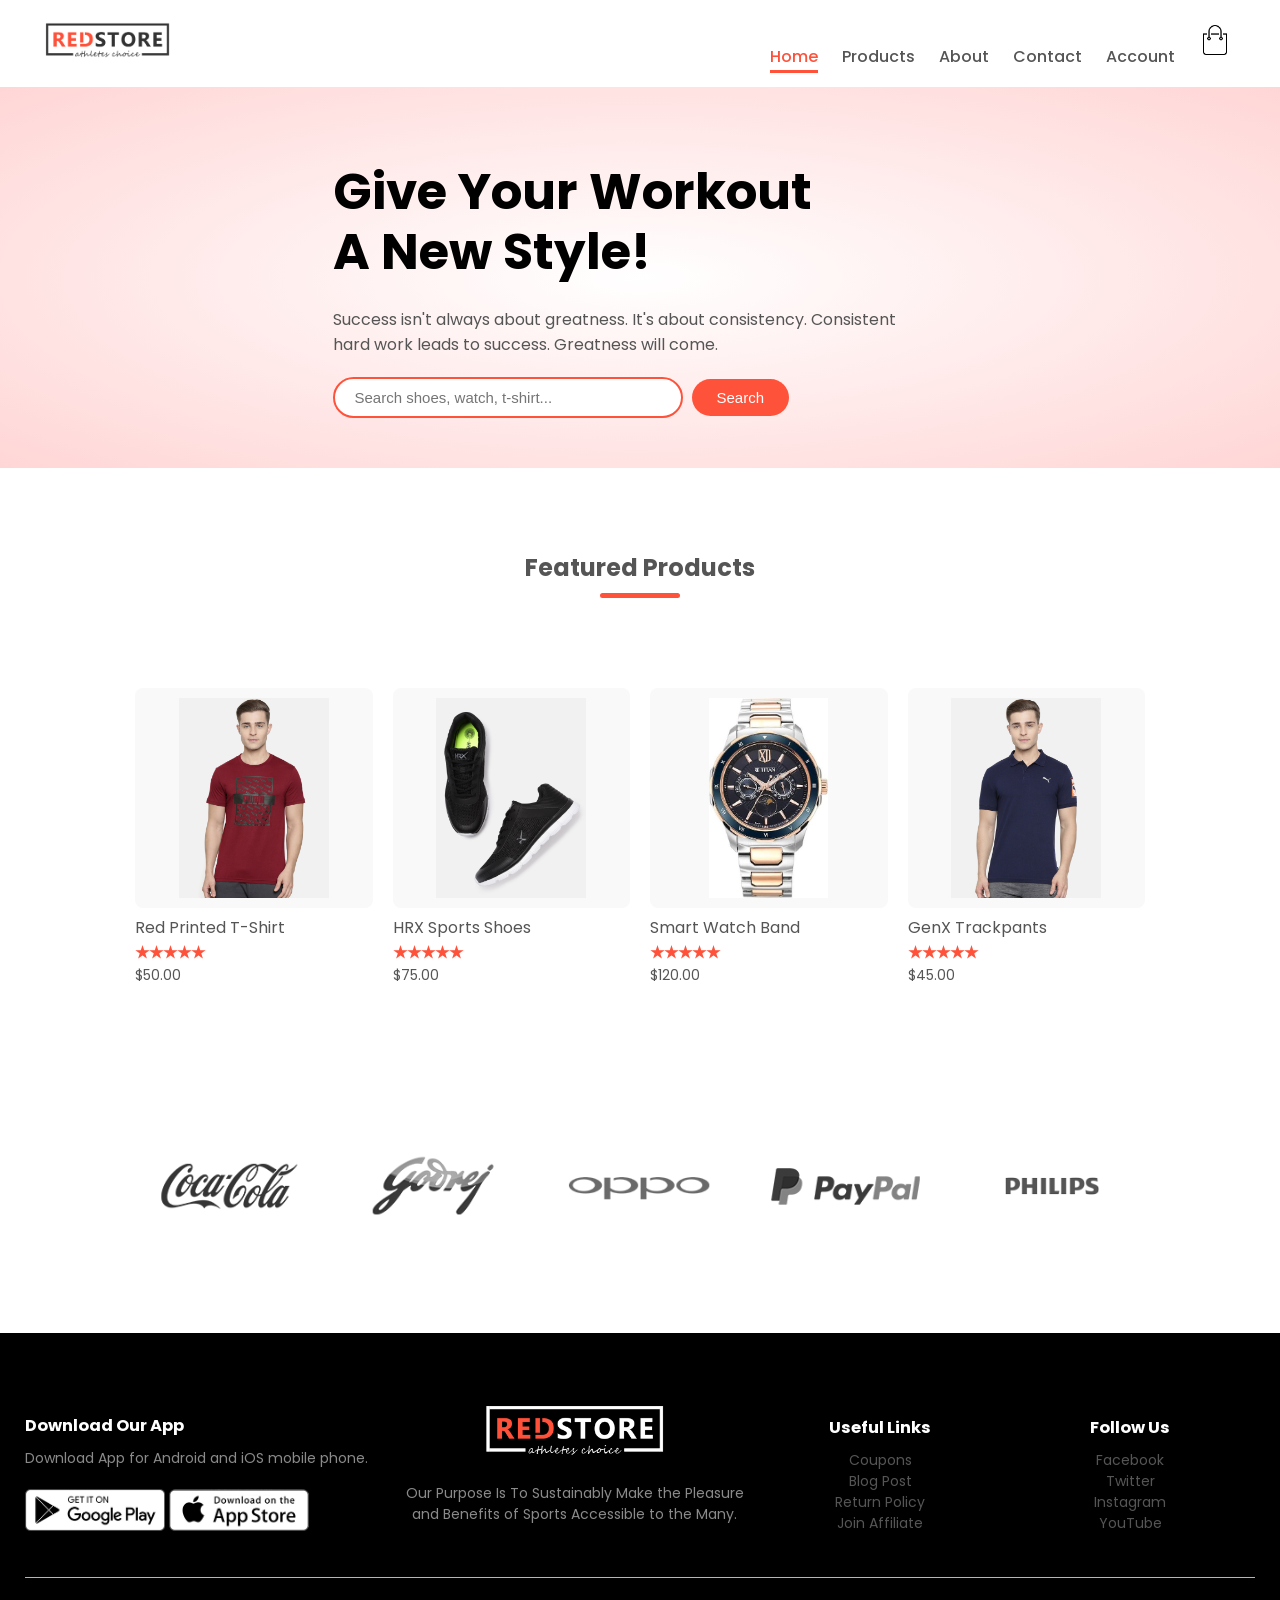
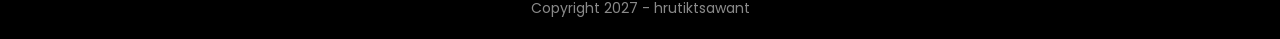
<file: index.html>
<!DOCTYPE html>
<html lang="en">
    <head>
        <meta charset="utf-8">
        <meta name="viewport" content="width=device-width, initial-scale=1.0">
        <title>RedStore - Ecommerce Website</title>
        <link rel="stylesheet" href="style.css">
        <link href="https://fonts.googleapis.com/css2?family=Poppins:wght@300;400;500;600;700&display=swap" rel="stylesheet">
        <link rel="stylesheet" href="https://cdn.jsdelivr.net/npm/@fortawesome/fontawesome-free@6.6.0/css/all.min.css">
    </head>
    <body>
        <div class="container">
            <div class="navbar">
                <div class="logo">
                    <a href="index.html"><img src="images/logo.png" width="125px" alt="Logo"></a>            
                </div>
                <nav>
                    <ul id="MenuItems">
                        <li><a href="index.html" class="active">Home</a></li>
                        <li><a href="product.html">Products</a></li>
                        <li><a href="about.html">About</a></li>
                        <li><a href="contact.html">Contact</a></li>
                        <li><a href="account.html">Account</a></li>
                    </ul>
                </nav>
                <a href="cart.html"><img src="images/cart.png" width="30px" height="30px" alt="Cart"></a>
                <img src="images/menu.png" class="menu-icon" onclick="menutoggle()" alt="Menu">
            </div>
        </div>

        <div class="header">
            <div class="container">
                <div class="row" style="margin-top: 0px; padding: 50px 0;">
                    <div class="col-2">
                        <h1>Give Your Workout <br>A New Style!</h1>
                        <p>Success isn't always about greatness. It's about consistency. Consistent <br>hard work leads to success. Greatness will come.</p>
                        <form action="product.html" method="GET" style="margin-top: 20px;">
                            <input type="text" name="search" placeholder="Search shoes, watch, t-shirt..." style="padding: 10px 20px; border: 2px solid #ff523b; border-radius: 25px; outline: none; width: 60%; max-width: 350px; font-size: 15px;">
                            <button type="submit" style="padding: 10px 25px; background: #ff523b; color: #fff; border: none; border-radius: 25px; cursor: pointer; font-size: 15px; margin-left: 5px;">Search</button>
                        </form>
                    </div>
                </div>
            </div>
        </div>

        <div class="small-container" style="margin-top: 70px;">
            <h2 class="title">Featured Products</h2>
            <div class="row" id="productRow">
                <div class="col-4" data-name="cloth t-shirt shirt red printed" data-price="50">
                    <a href="product-details.html?item=tshirt1"><img src="images/product-1.jpg" alt="T-Shirt"></a>
                    <a href="product-details.html?item=tshirt1"><h4>Red Printed T-Shirt</h4></a>
                    <div class="rating">
                        <span class="fa star">&#9733;</span><span class="fa star">&#9733;</span><span class="fa star">&#9733;</span><span class="fa star">&#9733;</span><span class="fa star">&#9733;</span>
                    </div>
                    <p>$50.00</p>
                </div>
                <div class="col-4" data-name="shoes footwear sneakers hrx sports" data-price="75">
                    <a href="product-details.html?item=shoes1"><img src="images/product-2.jpg" alt="Shoes"></a>
                    <a href="product-details.html?item=shoes1"><h4>HRX Sports Shoes</h4></a>
                    <div class="rating">
                        <span class="fa star">&#9733;</span><span class="fa star">&#9733;</span><span class="fa star">&#9733;</span><span class="fa star">&#9733;</span><span class="fa star-o">&#9733;</span>
                    </div>
                    <p>$75.00</p>
                </div>
                <div class="col-4" data-name="watch smart band electronics" data-price="120">
                    <a href="product-details.html?item=watch1"><img src="images/product-3.jpg" alt="Watch"></a>
                    <a href="product-details.html?item=watch1"><h4>Smart Watch Band</h4></a>
                    <div class="rating">
                        <span class="fa star">&#9733;</span><span class="fa star">&#9733;</span><span class="fa star">&#9733;</span><span class="fa star">&#9733;</span><span class="fa star">&#9733;</span>
                    </div>
                    <p>$120.00</p>
                </div>
                <div class="col-4" data-name="cloth pant trackpants genx trouser" data-price="45">
                    <a href="product-details.html?item=pants"><img src="images/product-4.jpg" alt="Pant"></a>
                    <a href="product-details.html?item=pants"><h4>GenX Trackpants</h4></a>
                    <div class="rating">
                        <span class="fa star">&#9733;</span><span class="fa star">&#9733;</span><span class="fa star">&#9733;</span><span class="fa star">&#9733;</span><span class="fa star-o">&#9733;</span>
                    </div>
                    <p>$45.00</p>
                </div>
            </div>
        </div>

        <div class="brands">
            <div class="small-container">
                <div class="row">
                    <div class="col-5"><img src="images/logo-coca-cola.png" alt="Coca-Cola"></div>
                    <div class="col-5"><img src="images/logo-godrej.png" alt="Godrej"></div>
                    <div class="col-5"><img src="images/logo-oppo.png" alt="Oppo"></div>
                    <div class="col-5"><img src="images/logo-paypal.png" alt="PayPal"></div>
                    <div class="col-5"><img src="images/logo-philips.png" alt="Philips"></div>
                </div>
            </div>
        </div>

        <div class="footer">
            <div class="container">
                <div class="row">
                    <div class="footer-col-1">
                        <h3>Download Our App</h3>
                        <p>Download App for Android and iOS mobile phone.</p>
                        <div class="app-logo">
                            <img src="images/play-store.png" alt="Play Store">
                            <img src="images/app-store.png" alt="App Store">
                        </div>
                    </div>
                    <div class="footer-col-2">
                        <img src="images/logo-white.png" alt="Logo White">
                        <p>Our Purpose Is To Sustainably Make the Pleasure and Benefits of Sports Accessible to the Many.</p>
                    </div>
                    <div class="footer-col-3">
                        <h3>Useful Links</h3>
                        <ul>
                            <li><a href="#">Coupons</a></li>
                            <li><a href="#">Blog Post</a></li>
                            <li><a href="#">Return Policy</a></li>
                            <li><a href="#">Join Affiliate</a></li>
                        </ul>
                    </div>
                    <div class="footer-col-4">
                        <h3>Follow Us</h3>
                        <ul>
                            <li><a href="#">Facebook</a></li>
                            <li><a href="#">Twitter</a></li>
                            <li><a href="#">Instagram</a></li>
                            <li><a href="#">YouTube</a></li>
                        </ul>
                    </div>
                </div>
                <hr class="footerhr">
                <p class="copyright">Copyright 2027 - hrutiktsawant</p>
            </div>
        </div>
        <script src="script.js"></script>
    </body>
</html>
</file>
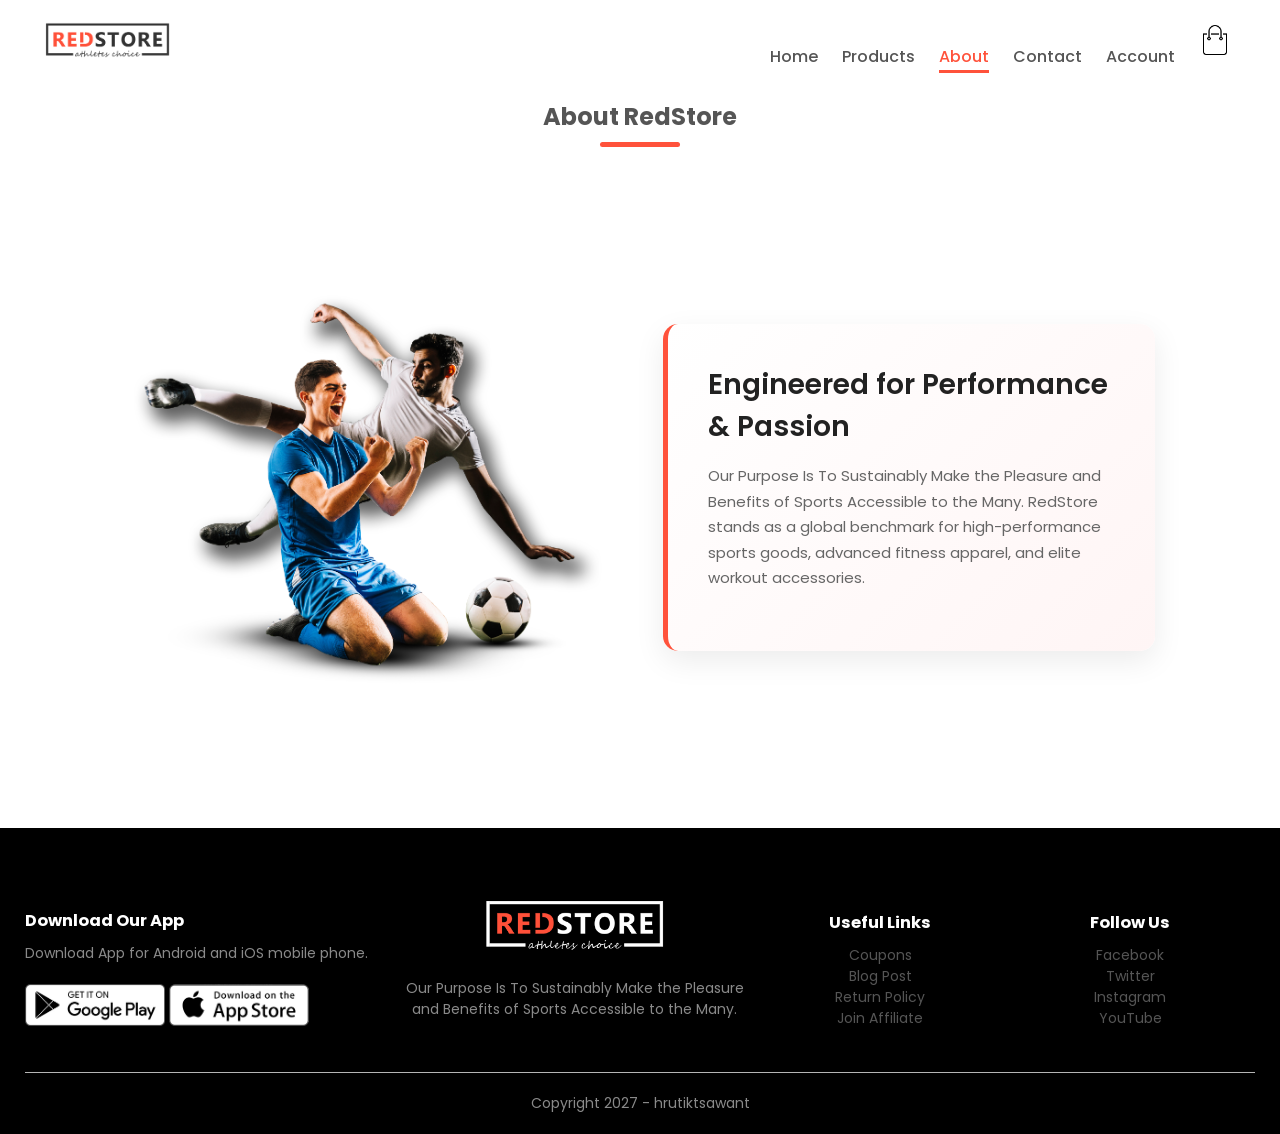
<file: about.html>
<!DOCTYPE html>
<html lang="en">
    <head>
        <meta charset="utf-8">
        <meta name="viewport" content="width=device-width, initial-scale=1.0">
        <title>About Us - RedStore</title>
        <link rel="stylesheet" href="style.css">
        <link href="https://fonts.googleapis.com/css2?family=Poppins:wght@300;400;500;600;700&display=swap" rel="stylesheet">
        <link rel="stylesheet" href="https://cdn.jsdelivr.net/npm/@fortawesome/fontawesome-free@6.6.0/css/all.min.css">
    </head>
    <body>

        <!-- Navbar -->
        <div class="container">
            <div class="navbar">
                <div class="logo">
                    <a href="index.html"><img src="images/logo.png" width="125px" alt="Logo"></a>            
                </div>
                <nav>
                    <ul id="MenuItems">
                        <li><a href="index.html">Home</a></li>
                        <li><a href="product.html">Products</a></li>
                        <li><a href="about.html" class="active">About</a></li>
                        <li><a href="contact.html">Contact</a></li>
                        <li><a href="account.html">Account</a></li>
                    </ul>
                </nav>
                <a href="cart.html"><img src="images/cart.png" width="30px" height="30px" alt="Cart"></a>
                <img src="images/menu.png" class="menu-icon" onclick="menutoggle()" alt="Menu">
            </div>
        </div>

        <!-- About Hero Section -->
        <div class="small-container">
            <h2 class="title">About RedStore</h2>
            
            <div class="about-hero" style="display: flex; align-items: center; justify-content: space-between; gap: 50px; margin: 50px auto 80px auto;">
                <div class="col-2" style="text-align: center;">
                    <img src="images/image1.png" width="100%" alt="About Us" style="max-width: 480px; border-radius: 10px;">
                </div>
                <div class="about-text-card" style="flex-basis: 50%; background: linear-gradient(135deg, #fff 0%, #fff5f5 100%); padding: 40px; border-radius: 15px; box-shadow: 0 10px 30px rgba(0,0,0,0.08); border-left: 5px solid #ff523b;">
                    <h3 style="font-size: 28px; color: #222; margin-bottom: 15px; font-weight: 600;">Engineered for Performance & Passion</h3>
                    <p style="color: #666; font-size: 15px; line-height: 1.7; margin-bottom: 20px;">
                        Our Purpose Is To Sustainably Make the Pleasure and Benefits of Sports Accessible to the Many. RedStore stands as a global benchmark for high-performance sports goods, advanced fitness apparel, and elite workout accessories.
                    </p>
                </div>
            </div>
        </div>

        <!-- Footer -->
        <div class="footer">
            <div class="container">
                <div class="row">
                    <div class="footer-col-1">
                        <h3>Download Our App</h3>
                        <p>Download App for Android and iOS mobile phone.</p>
                        <div class="app-logo">
                            <img src="images/play-store.png" alt="Play Store">
                            <img src="images/app-store.png" alt="App Store">
                        </div>
                    </div>
                    <div class="footer-col-2">
                        <img src="images/logo-white.png" alt="Logo White">
                        <p>Our Purpose Is To Sustainably Make the Pleasure and Benefits of Sports Accessible to the Many.</p>
                    </div>
                    <div class="footer-col-3">
                        <h3>Useful Links</h3>
                        <ul>
                            <li><a href="#">Coupons</a></li>
                            <li><a href="#">Blog Post</a></li>
                            <li><a href="#">Return Policy</a></li>
                            <li><a href="#">Join Affiliate</a></li>
                        </ul>
                    </div>
                    <div class="footer-col-4">
                        <h3>Follow Us</h3>
                        <ul>
                            <li><a href="#">Facebook</a></li>
                            <li><a href="#">Twitter</a></li>
                            <li><a href="#">Instagram</a></li>
                            <li><a href="#">YouTube</a></li>
                        </ul>
                    </div>
                </div>
                <hr class="footerhr">
                <p class="copyright">Copyright 2027 - hrutiktsawant</p>
            </div>
        </div>

        <script>
            var MenuItems = document.getElementById("MenuItems");
            MenuItems.style.maxHeight = "0px";
            function menutoggle(){
                if(MenuItems.style.maxHeight == "0px") {
                    MenuItems.style.maxHeight = "200px";
                } else {
                    MenuItems.style.maxHeight = "0px";
                }
            }
        </script>
        <script src="script.js"></script>
    </body>
</html>
</file>
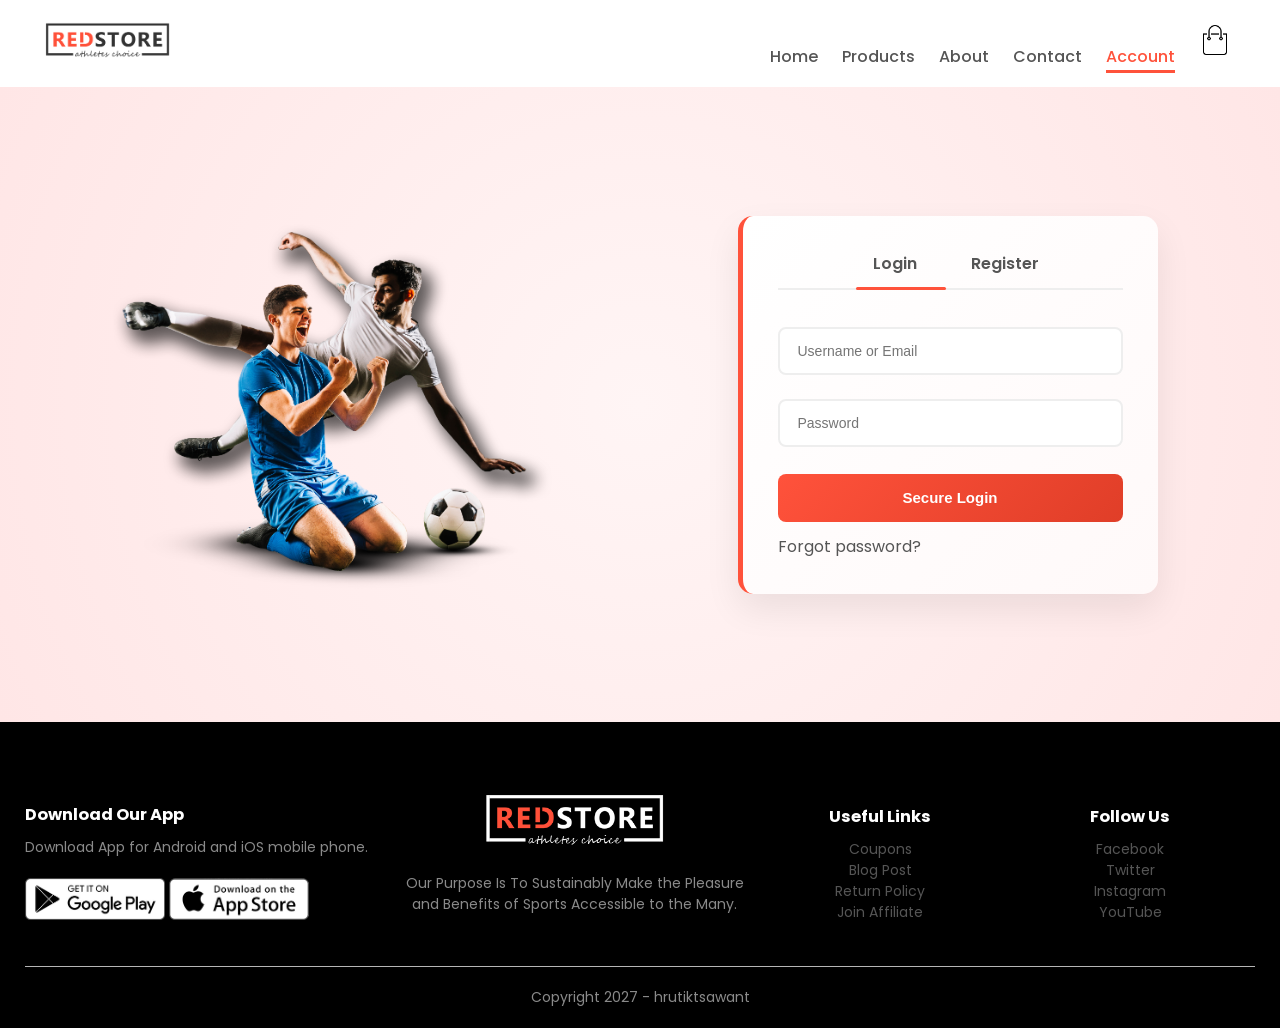
<file: account.html>
<!DOCTYPE html>
<html lang="en">
    <head>
        <meta charset="utf-8">
        <meta name="viewport" content="width=device-width, initial-scale=1.0">
        <title>Account - RedStore</title>
        <link rel="stylesheet" href="style.css">
        <link href="https://fonts.googleapis.com/css2?family=Poppins:wght@300;400;500;600;700&display=swap" rel="stylesheet">
        <link rel="stylesheet" href="https://cdn.jsdelivr.net/npm/@fortawesome/fontawesome-free@6.6.0/css/all.min.css">
    </head>
    <body>

        <!-- Navbar -->
        <div class="container">
            <div class="navbar">
                <div class="logo">
                    <a href="index.html"><img src="images/logo.png" width="125px" alt="Logo"></a>            
                </div>
                <nav>
                    <ul id="MenuItems">
                        <li><a href="index.html">Home</a></li>
                        <li><a href="product.html">Products</a></li>
                        <li><a href="about.html">About</a></li>
                        <li><a href="contact.html">Contact</a></li>
                        <li><a href="account.html" class="active">Account</a></li>
                    </ul>
                </nav>
                <a href="cart.html"><img src="images/cart.png" width="30px" height="30px" alt="Cart"></a>
                <img src="images/menu.png" class="menu-icon" onclick="menutoggle()" alt="Menu">
            </div>
        </div>

        <!-- Account Page Section -->
        <div class="accont-page">
            <div class="container">
                <div class="row" style="align-items: center; justify-content: space-around;">
                    <div class="col-2" style="text-align: center;">
                        <img src="images/image1.png" width="85%" alt="Account Banner" style="max-width: 450px; border-radius: 10px;">
                    </div>
                    <div class="col-2">
                        <div class="account-box">
                            <div class="form-btn">
                                <span onclick="login()">Login</span>
                                <span onclick="register()">Register</span>
                                <hr id="Indicator">
                            </div>
                            <div class="form-container">
                                <form id="LoginForm" class="active-form" onsubmit="event.preventDefault(); alert('Login Successful!');">
                                    <input type="text" placeholder="Username or Email" required>
                                    <input type="password" placeholder="Password" required>
                                    <button type="submit" class="btn">Secure Login</button>
                                    <br><a href="#">Forgot password?</a>
                                </form>
                                <form id="RegForm" onsubmit="event.preventDefault(); alert('Account Created Successfully!');">
                                    <input type="text" placeholder="Username" required>
                                    <input type="email" placeholder="Corporate Email Address" required>
                                    <input type="password" placeholder="Create Secure Password" required>
                                    <button type="submit" class="btn">Create Account</button>
                                </form>
                            </div>
                        </div>
                    </div>
                </div>
            </div>
        </div>

        <!-- Footer -->
        <div class="footer">
            <div class="container">
                <div class="row">
                    <div class="footer-col-1">
                        <h3>Download Our App</h3>
                        <p>Download App for Android and iOS mobile phone.</p>
                        <div class="app-logo">
                            <img src="images/play-store.png" alt="Play Store">
                            <img src="images/app-store.png" alt="App Store">
                        </div>
                    </div>
                    <div class="footer-col-2">
                        <img src="images/logo-white.png" alt="Logo White">
                        <p>Our Purpose Is To Sustainably Make the Pleasure and Benefits of Sports Accessible to the Many.</p>
                    </div>
                    <div class="footer-col-3">
                        <h3>Useful Links</h3>
                        <ul>
                            <li><a href="#">Coupons</a></li>
                            <li><a href="#">Blog Post</a></li>
                            <li><a href="#">Return Policy</a></li>
                            <li><a href="#">Join Affiliate</a></li>
                        </ul>
                    </div>
                    <div class="footer-col-4">
                        <h3>Follow Us</h3>
                        <ul>
                            <li><a href="#">Facebook</a></li>
                            <li><a href="#">Twitter</a></li>
                            <li><a href="#">Instagram</a></li>
                            <li><a href="#">YouTube</a></li>
                        </ul>
                    </div>
                </div>
                <hr class="footerhr">
                <p class="copyright">Copyright 2027 - hrutiktsawant</p>
            </div>
        </div>

        <script>
            var MenuItems = document.getElementById("MenuItems");
            MenuItems.style.maxHeight = "0px";
            function menutoggle(){
                if(MenuItems.style.maxHeight == "0px") {
                    MenuItems.style.maxHeight = "200px";
                } else {
                    MenuItems.style.maxHeight = "0px";
                }
            }
        </script>
        <script src="script.js"></script>
    </body>
</html>
</file>
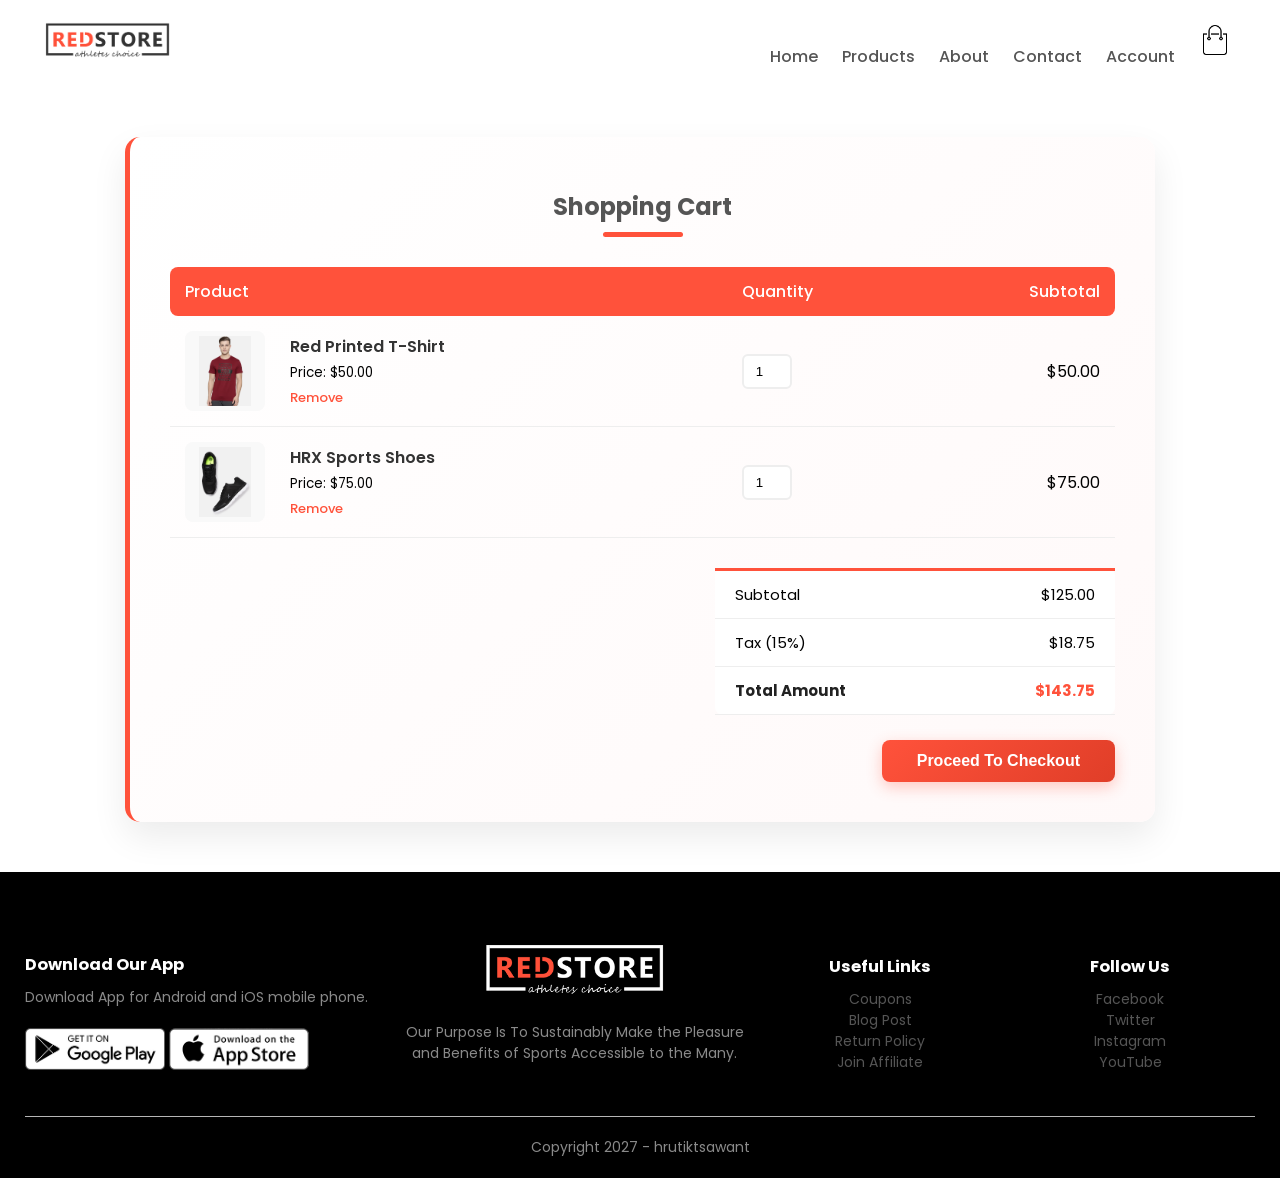
<file: cart.html>
<!DOCTYPE html>
<html lang="en">
    <head>
        <meta charset="utf-8">
        <meta name="viewport" content="width=device-width, initial-scale=1.0">
        <title>Cart - RedStore</title>
        <link rel="stylesheet" href="style.css">
        <link href="https://fonts.googleapis.com/css2?family=Poppins:wght@300;400;500;600;700&display=swap" rel="stylesheet">
        <link rel="stylesheet" href="https://cdn.jsdelivr.net/npm/@fortawesome/fontawesome-free@6.6.0/css/all.min.css">
    </head>
    <body>

        <!-- Navbar -->
        <div class="container">
            <div class="navbar">
                <div class="logo">
                    <a href="index.html"><img src="images/logo.png" width="125px" alt="Logo"></a>            
                </div>
                <nav>
                    <ul id="MenuItems">
                        <li><a href="index.html">Home</a></li>
                        <li><a href="product.html">Products</a></li>
                        <li><a href="about.html">About</a></li>
                        <li><a href="contact.html">Contact</a></li>
                        <li><a href="account.html">Account</a></li>
                    </ul>
                </nav>
                <a href="cart.html"><img src="images/cart.png" width="30px" height="30px" alt="Cart"></a>
                <img src="images/menu.png" class="menu-icon" onclick="menutoggle()" alt="Menu">
            </div>
        </div>

        <!-- Cart Item Details -->
        <div class="small-container cart-page">
            <div class="cart-container-box">
                <h2 class="title" style="margin-bottom: 30px;">Shopping Cart</h2>
                <table>
                    <tr>
                        <th>Product</th>
                        <th>Quantity</th>
                        <th>Subtotal</th>
                    </tr>
                    <tr>
                        <td>
                            <div class="cart-info">
                                <img src="images/product-1.jpg" alt="Product 1">
                                <div>
                                    <p style="font-weight: 600; color: #333;">Red Printed T-Shirt</p>
                                    <small>Price: $50.00</small>
                                    <br>
                                    <a href="#">Remove</a>
                                </div>
                            </div>
                        </td>
                        <td><input type="number" value="1" min="1"></td>
                        <td>$50.00</td>
                    </tr>
                    <tr>
                        <td>
                            <div class="cart-info">
                                <img src="images/product-2.jpg" alt="Product 2">
                                <div>
                                    <p style="font-weight: 600; color: #333;">HRX Sports Shoes</p>
                                    <small>Price: $75.00</small>
                                    <br>
                                    <a href="#">Remove</a>
                                </div>
                            </div>
                        </td>
                        <td><input type="number" value="1" min="1"></td>
                        <td>$75.00</td>
                    </tr>
                </table>

                <div class="total-price">
                    <table>
                        <tr>
                            <td>Subtotal</td>
                            <td>$125.00</td>
                        </tr>
                        <tr>
                            <td>Tax (15%)</td>
                            <td>$18.75</td>
                        </tr>
                        <tr>
                            <td style="font-weight: 700; color: #222;">Total Amount</td>
                            <td style="font-weight: 700; color: #ff523b;">$143.75</td>
                        </tr>
                    </table>
                </div>

                <div class="checkout-btn-container">
                    <button class="checkout-btn" onclick="alert('Proceeding to secure checkout...');">Proceed To Checkout</button>
                </div>
            </div>
        </div>

        <!-- Footer -->
        <div class="footer">
            <div class="container">
                <div class="row">
                    <div class="footer-col-1">
                        <h3>Download Our App</h3>
                        <p>Download App for Android and iOS mobile phone.</p>
                        <div class="app-logo">
                            <img src="images/play-store.png" alt="Play Store">
                            <img src="images/app-store.png" alt="App Store">
                        </div>
                    </div>
                    <div class="footer-col-2">
                        <img src="images/logo-white.png" alt="Logo White">
                        <p>Our Purpose Is To Sustainably Make the Pleasure and Benefits of Sports Accessible to the Many.</p>
                    </div>
                    <div class="footer-col-3">
                        <h3>Useful Links</h3>
                        <ul>
                            <li><a href="#">Coupons</a></li>
                            <li><a href="#">Blog Post</a></li>
                            <li><a href="#">Return Policy</a></li>
                            <li><a href="#">Join Affiliate</a></li>
                        </ul>
                    </div>
                    <div class="footer-col-4">
                        <h3>Follow Us</h3>
                        <ul>
                            <li><a href="#">Facebook</a></li>
                            <li><a href="#">Twitter</a></li>
                            <li><a href="#">Instagram</a></li>
                            <li><a href="#">YouTube</a></li>
                        </ul>
                    </div>
                </div>
                <hr class="footerhr">
                <p class="copyright">Copyright 2027 - hrutiktsawant</p>
            </div>
        </div>

        <!-- General Script -->
        <script src="script.js"></script>
    </body>
</html>
</file>
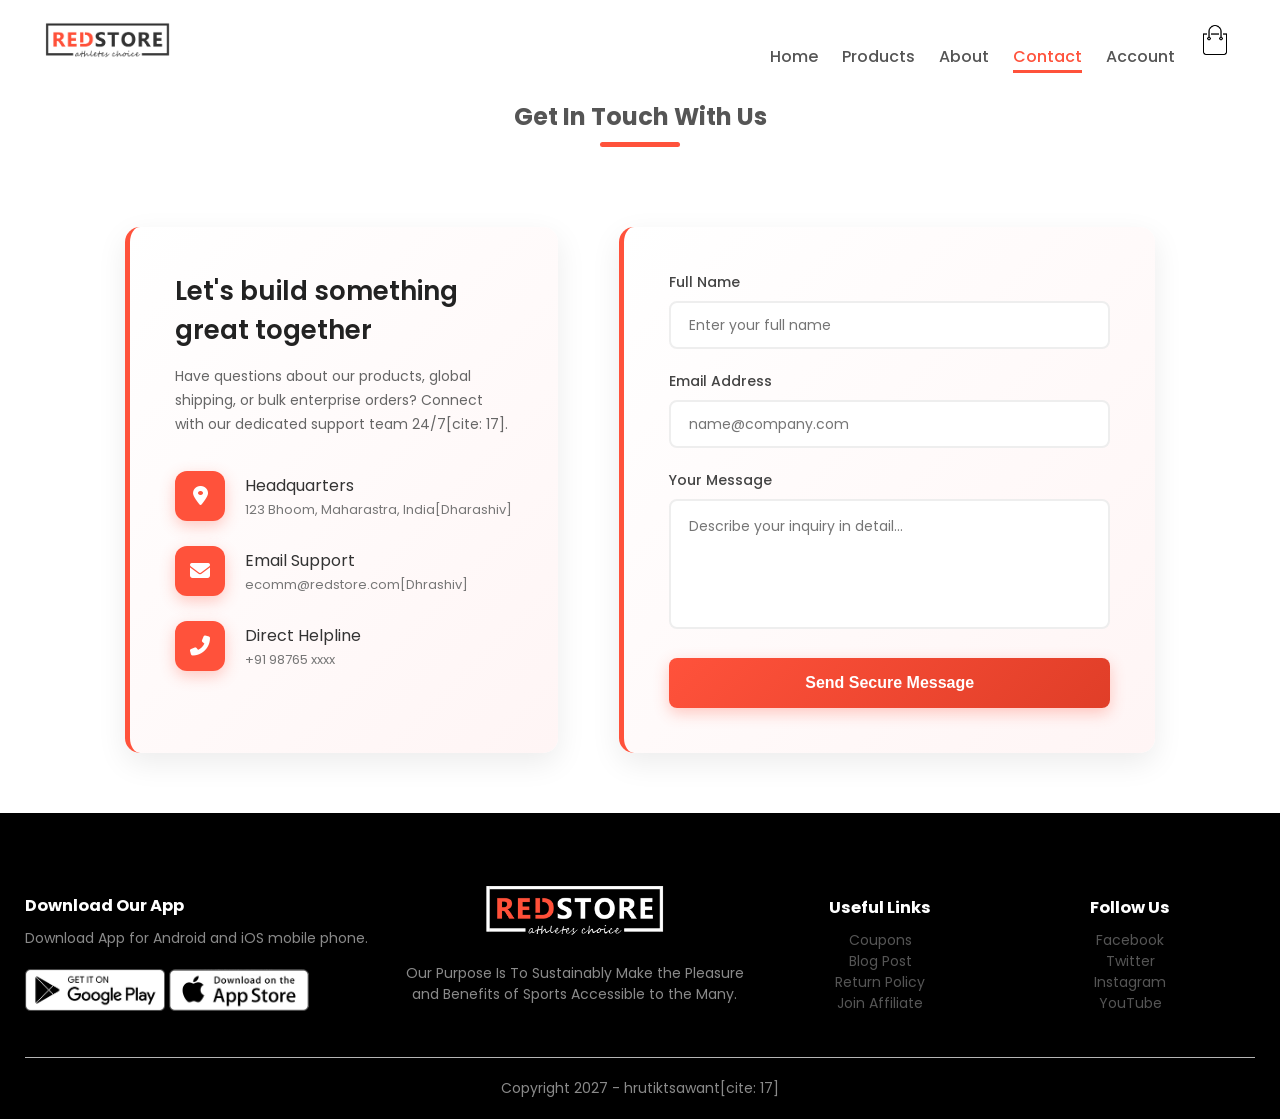
<file: contact.html>
<!DOCTYPE html>
<html lang="en">
    <head>
        <meta charset="utf-8">
        <meta name="viewport" content="width=device-width, initial-scale=1.0">
        <title>Contact Us - RedStore</title>
        <link rel="stylesheet" href="style.css">
        <link href="https://fonts.googleapis.com/css2?family=Poppins:wght@300;400;500;600;700&display=swap" rel="stylesheet">
        <link rel="stylesheet" href="https://cdn.jsdelivr.net/npm/@fortawesome/fontawesome-free@6.6.0/css/all.min.css">
        <style>
            /* --- MNC Level Contact Page Advanced Styling --- */
            .contact-wrapper {
                display: flex;
                justify-content: space-between;
                align-items: stretch;
                gap: 40px;
                margin: 60px auto;
            }
            .contact-info-card {
                flex-basis: 42%;
                background: linear-gradient(135deg, #fff 0%, #fff5f5 100%);
                padding: 45px;
                border-radius: 15px;
                box-shadow: 0 10px 30px rgba(0,0,0,0.08);
                border-left: 5px solid #ff523b;
                transition: transform 0.3s ease, box-shadow 0.3s ease;
            }
            .contact-info-card:hover {
                transform: translateY(-5px);
                box-shadow: 0 15px 35px rgba(255, 82, 59, 0.15);
            }
            .info-box {
                display: flex;
                align-items: center;
                gap: 20px;
                margin-bottom: 25px;
            }
            .info-icon {
                background: #ff523b;
                color: #fff;
                width: 50px;
                height: 50px;
                border-radius: 12px;
                display: flex;
                align-items: center;
                justify-content: center;
                font-size: 20px;
                box-shadow: 0 5px 15px rgba(255, 82, 59, 0.3);
                transition: transform 0.3s ease;
            }
            .info-box:hover .info-icon {
                transform: scale(1.1) rotate(5deg);
            }
            .contact-form-card {
                flex-basis: 52%;
                background: linear-gradient(135deg, #fff 0%, #fff5f5 100%);
                padding: 45px;
                border-radius: 15px;
                box-shadow: 0 10px 30px rgba(0,0,0,0.08);
                border-left: 5px solid #ff523b;
                transition: transform 0.3s ease, box-shadow 0.3s ease;
            }
            .contact-form-card:hover {
                transform: translateY(-5px);
                box-shadow: 0 15px 35px rgba(255, 82, 59, 0.15);
            }
            .form-group {
                margin-bottom: 22px;
            }
            .form-group label {
                display: block;
                font-size: 14px;
                color: #444;
                margin-bottom: 8px;
                font-weight: 500;
            }
            .form-group input, .form-group textarea {
                width: 100%;
                height: 48px;
                padding: 0 18px;
                border: 2px solid #eee;
                border-radius: 8px;
                outline: none;
                font-size: 14px;
                font-family: 'Poppins', sans-serif;
                transition: all 0.3s ease;
            }
            .form-group textarea {
                height: 130px;
                padding-top: 15px;
                resize: none;
            }
            .form-group input:focus, .form-group textarea:focus {
                border-color: #ff523b;
                box-shadow: 0 0 10px rgba(255, 82, 59, 0.15);
                background: #fffafa;
            }
            .submit-btn {
                width: 100%;
                height: 50px;
                border: none;
                border-radius: 8px;
                cursor: pointer;
                font-size: 16px;
                font-weight: 600;
                background: linear-gradient(135deg, #ff523b 0%, #e03e28 100%);
                color: #fff;
                box-shadow: 0 5px 15px rgba(255, 82, 59, 0.3);
                transition: all 0.3s ease;
            }
            .submit-btn:hover {
                transform: translateY(-2px);
                box-shadow: 0 8px 20px rgba(255, 82, 59, 0.4);
                background: linear-gradient(135deg, #e03e28 0%, #c5301b 100%);
            }
            @media only screen and (max-width: 800px) {
                .contact-wrapper {
                    flex-direction: column;
                }
                .contact-info-card, .contact-form-card {
                    flex-basis: 100%;
                }
            }
        </style>
    </head>
    <body>

        <!-- Navbar -->
        <div class="container">
            <div class="navbar">
                <div class="logo">
                    <a href="index.html"><img src="images/logo.png" width="125px" alt="Logo"></a>            
                </div>
                <nav>
                    <ul id="MenuItems">
                        <li><a href="index.html">Home</a></li>
                        <li><a href="product.html">Products</a></li>
                        <li><a href="about.html">About</a></li>
                        <li><a href="contact.html" class="active">Contact</a></li>
                        <li><a href="account.html">Account</a></li>
                    </ul>
                </nav>
                <a href="cart.html"><img src="images/cart.png" width="30px" height="30px" alt="Cart"></a>
                <img src="images/menu.png" class="menu-icon" onclick="menutoggle()" alt="Menu">
            </div>
        </div>

        <!-- Contact Section -->
        <div class="small-container">
            <h2 class="title">Get In Touch With Us</h2>
            
            <div class="contact-wrapper">
                
                <!-- Left Box -->
                <div class="contact-info-card">
                    <h3 style="color: #222; margin-bottom: 15px; font-size: 26px; font-weight: 600;">Let's build something great together</h3>
                    <p style="color: #666; margin-bottom: 35px; font-size: 14px; line-height: 1.7;">
                        Have questions about our products, global shipping, or bulk enterprise orders? Connect with our dedicated support team 24/7[cite: 17].
                    </p>
                    
                    <div class="info-box">
                        <div class="info-icon">
                            <i class="fa fa-map-marker-alt"></i>
                        </div>
                        <div>
                            <h4 style="font-size: 16px; color: #333; margin-bottom: 2px;">Headquarters</h4>
                            <p style="font-size: 13px; color: #777;">123 Bhoom, Maharastra, India[Dharashiv]</p>
                        </div>
                    </div>

                    <div class="info-box">
                        <div class="info-icon">
                            <i class="fa fa-envelope"></i>
                        </div>
                        <div>
                            <h4 style="font-size: 16px; color: #333; margin-bottom: 2px;">Email Support</h4>
                            <p style="font-size: 13px; color: #777;">ecomm@redstore.com[Dhrashiv]</p>
                        </div>
                    </div>

                    <div class="info-box" style="margin-bottom: 0;">
                        <div class="info-icon">
                            <i class="fa fa-phone-alt"></i>
                        </div>
                        <div>
                            <h4 style="font-size: 16px; color: #333; margin-bottom: 2px;">Direct Helpline</h4>
                            <p style="font-size: 13px; color: #777;">+91 98765 xxxx</p>
                        </div>
                    </div>
                </div>

                <!-- Right Box -->
                <div class="contact-form-card">
                    <form onsubmit="event.preventDefault(); alert('Success! Your message has been routed to our support team.');">
                        <div class="form-group">
                            <label>Full Name</label>
                            <input type="text" placeholder="Enter your full name" required>
                        </div>

                        <div class="form-group">
                            <label>Email Address</label>
                            <input type="email" placeholder="name@company.com" required>
                        </div>

                        <div class="form-group">
                            <label>Your Message</label>
                            <textarea placeholder="Describe your inquiry in detail..." required></textarea>
                        </div>

                        <button type="submit" class="submit-btn">Send Secure Message</button>
                    </form>
                </div>

            </div>
        </div>

        <!-- Footer -->
        <div class="footer">
            <div class="container">
                <div class="row">
                    <div class="footer-col-1">
                        <h3>Download Our App</h3>
                        <p>Download App for Android and iOS mobile phone.</p>
                        <div class="app-logo">
                            <img src="images/play-store.png" alt="Play Store">
                            <img src="images/app-store.png" alt="App Store">
                        </div>
                    </div>
                    <div class="footer-col-2">
                        <img src="images/logo-white.png" alt="Logo White">
                        <p>Our Purpose Is To Sustainably Make the Pleasure and Benefits of Sports Accessible to the Many.</p>
                    </div>
                    <div class="footer-col-3">
                        <h3>Useful Links</h3>
                        <ul>
                            <li><a href="#">Coupons</a></li>
                            <li><a href="#">Blog Post</a></li>
                            <li><a href="#">Return Policy</a></li>
                            <li><a href="#">Join Affiliate</a></li>
                        </ul>
                    </div>
                    <div class="footer-col-4">
                        <h3>Follow Us</h3>
                        <ul>
                            <li><a href="#">Facebook</a></li>
                            <li><a href="#">Twitter</a></li>
                            <li><a href="#">Instagram</a></li>
                            <li><a href="#">YouTube</a></li>
                        </ul>
                    </div>
                </div>
                <hr class="footerhr">
                <p class="copyright">Copyright 2027 - hrutiktsawant[cite: 17]</p>
            </div>
        </div>

        <!-- General Script -->
        <script>
            var MenuItems = document.getElementById("MenuItems");
            MenuItems.style.maxHeight = "0px";
            function menutoggle(){
                if(MenuItems.style.maxHeight == "0px") {
                    MenuItems.style.maxHeight = "200px";
                } else {
                    MenuItems.style.maxHeight = "0px";
                }
            }
        </script>
        <script src="script.js"></script>
    </body>
</html>
</file>
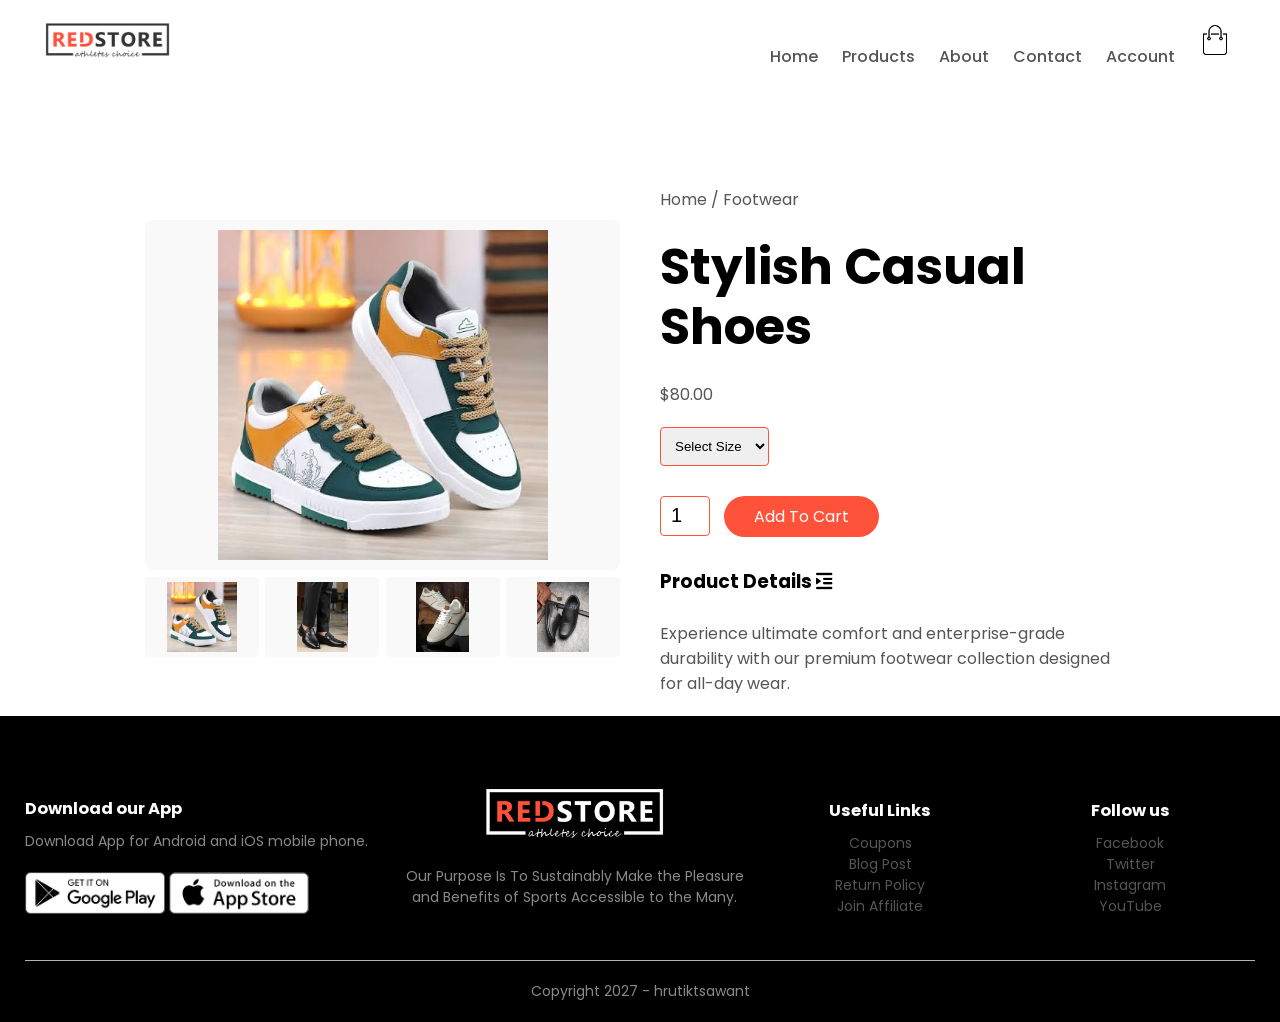
<file: product-details.html>
<!DOCTYPE html>
<html lang="en">
<head>
    <meta charset="utf-8">
    <meta name="viewport" content="width=device-width, initial-scale=1.0">
    <title>Product Details - RedStore</title>
    <link rel="stylesheet" href="style.css">
    <link href="https://fonts.googleapis.com/css2?family=Poppins:wght@300;400;500;600;700&display=swap" rel="stylesheet">
    <link rel="stylesheet" href="https://cdn.jsdelivr.net/npm/@fortawesome/fontawesome-free@6.6.0/css/all.min.css">
</head>
<body>

    <!-- Header / Navbar -->
    <div class="container">
        <div class="navbar">
            <div class="logo">
                <a href="index.html"><img src="images/logo.png" width="125px" alt="RedStore Logo"></a>             
            </div>
            <nav>
                <ul id="MenuItems">
                    <li><a href="index.html">Home</a></li>
                    <li><a href="product.html">Products</a></li>
                    <li><a href="about.html">About</a></li>
                    <li><a href="contact.html">Contact</a></li>
                    <li><a href="account.html">Account</a></li>
                </ul>
            </nav>
            <a href="cart.html"><img src="images/cart.png" width="30px" height="30px" alt="Cart"></a>
            <img src="images/menu.png" class="menu-icon" onclick="menutoggle()" alt="Menu">
        </div>
    </div>

    <!-- Single Product Details -->
    <div class="small-container single-product">
        <div class="row">
            <div class="col-2">
                <img src="images/shoes1.jpg" width="100%" id="productimg" alt="Product Image">
                <div class="small-img-row">
                    <div class="small-img-col"><img src="images/shoes1.jpg" width="100%" class="small-img" alt="Gallery"></div>
                    <div class="small-img-col"><img src="images/shoes2.jpg" width="100%" class="small-img" alt="Gallery"></div>
                    <div class="small-img-col"><img src="images/shoes3.jpg" width="100%" class="small-img" alt="Gallery"></div>
                    <div class="small-img-col"><img src="images/shoes4.jpg" width="100%" class="small-img" alt="Gallery"></div>
                </div>
            </div>
            <div class="col-2">
                <p id="productCategory">Home / Footwear</p>
                <h1 id="productTitle">Stylish Casual Shoes</h1>
                <h4 id="productPrice">$80.00</h4>
                <select>
                    <option>Select Size</option>
                    <option>UK 7</option>
                    <option>UK 8</option>
                    <option>UK 9</option>
                    <option>UK 10</option>
                </select>
                <input type="number" value="1" min="1">
                <a href="" class="btn">Add To Cart</a>
                <h3>Product Details <i class="fa fa-indent"></i></h3>
                <br>
                <p id="productDesc">Experience ultimate comfort and enterprise-grade durability with our premium footwear collection designed for all-day wear.</p>
            </div>
        </div>
    </div>

    <!-- Footer -->
    <div class="footer">
        <div class="container">
            <div class="row">
                <div class="footer-col-1">
                    <h3>Download our App</h3>
                    <p>Download App for Android and iOS mobile phone.</p>
                    <div class="app-logo">
                        <img src="images/play-store.png" alt="Play Store">
                        <img src="images/app-store.png" alt="App Store">
                    </div>
                </div>
                <div class="footer-col-2">
                    <img src="images/logo-white.png" alt="White Logo">
                    <p>Our Purpose Is To Sustainably Make the Pleasure and Benefits of Sports Accessible to the Many.</p>
                </div>
                <div class="footer-col-3">
                    <h3>Useful Links</h3>
                    <ul>
                        <li><a href="#">Coupons</a></li>
                        <li><a href="#">Blog Post</a></li>
                        <li><a href="#">Return Policy</a></li>
                        <li><a href="#">Join Affiliate</a></li>
                    </ul>
                </div>
                <div class="footer-col-4">
                    <h3>Follow us</h3>
                    <ul>
                        <li><a href="#">Facebook</a></li>
                        <li><a href="#">Twitter</a></li>
                        <li><a href="#">Instagram</a></li>
                        <li><a href="#">YouTube</a></li>
                    </ul>
                </div>
            </div>
            <hr class="footerhr">
            <p class="copyright">Copyright 2027 - hrutiktsawant</p>
        </div>
    </div>

    <script src="script.js"></script>
    <script>
        const urlParams = new URLSearchParams(window.location.search);
        const itemKey = urlParams.get('item');

        const productImg = document.getElementById("productimg");
        const productTitle = document.getElementById("productTitle");
        const productPrice = document.getElementById("productPrice");
        const productCategory = document.getElementById("productCategory");
        const productDesc = document.getElementById("productDesc");

        const productsData = {
            'shoes1': { img: 'images/shoes1.jpg', title: 'Stylish Casual Shoes', price: '$80.00', cat: 'Home / Footwear', desc: 'Experience ultimate comfort and durability with our stylish casual shoes designed for everyday streetwear.' },
            'shoes2': { img: 'images/shoes2.jpg', title: 'Classic Formal Shoes', price: '$95.00', cat: 'Home / Footwear', desc: 'Step into corporate excellence with our classic formal leather shoes tailored for professional elegance.' },
            'shoes3': { img: 'images/shoes3.jpg', title: 'Sporty White Sneakers', price: '$85.00', cat: 'Home / Footwear', desc: 'Lightweight and dynamic sporty white sneakers built for maximum agility and casual style.' },
            'shoes4': { img: 'images/shoes4.jpg', title: 'Premium Leather Shoes', price: '$110.00', cat: 'Home / Footwear', desc: 'Crafted from genuine high-grade leather, offering unmatched sophistication and class.' },
            'tshirt1': { img: 'images/T-shirt1.jpg', title: 'Classic Polo T-Shirt', price: '$45.00', cat: 'Home / Apparel', desc: 'Upgrade your casual wardrobe with breathable cotton fabric and timeless polo styling.' },
            'tshirt2': { img: 'images/T-shirt2.jpg', title: 'Slim Fit Black T-Shirt', price: '$50.00', cat: 'Home / Apparel', desc: 'Sleek and modern slim fit black t-shirt designed for an athletic, sharp silhouette.' },
            'tshirt3': { img: 'images/T-shirt3.jpg', title: 'Graphic Printed T-Shirt', price: '$55.00', cat: 'Home / Apparel', desc: 'Express your bold personality with high-definition graphic prints and ultra-soft cotton.' },
            'tshirt4': { img: 'images/T-shirt4.jpg', title: 'Casual Oversized T-Shirt', price: '$40.00', cat: 'Home / Apparel', desc: 'Embrace contemporary streetwear trends with our relaxed and comfortable oversized fit.' },
            'watch1': { img: 'images/watch1.jpg', title: 'Classic Black Dial Watch', price: '$120.00', cat: 'Home / Accessories', desc: 'A sophisticated timepiece featuring a striking black dial and durable stainless steel strap.' },
            'watch2': { img: 'images/watch2.jpg', title: 'Metallic Blue Watch', price: '$140.00', cat: 'Home / Accessories', desc: 'Make a bold statement with this premium metallic blue watch engineered for precision.' },
            'watch3': { img: 'images/watch3.jpg', title: 'Brown Leather Strap Watch', price: '$130.00', cat: 'Home / Accessories', desc: 'Classic vintage aesthetics combined with modern quartz movement and genuine leather.' },
            'watch4': { img: 'images/watch4.jpg', title: 'Digital Vintage Watch', price: '$99.00', cat: 'Home / Accessories', desc: 'Retro digital styling equipped with modern chronographs, alarms, and illumination.' }
        };

        if (itemKey && productsData[itemKey]) {
            productImg.src = productsData[itemKey].img;
            productTitle.innerText = productsData[itemKey].title;
            productPrice.innerText = productsData[itemKey].price;
            productCategory.innerText = productsData[itemKey].cat;
            productDesc.innerText = productsData[itemKey].desc;
        }
    </script>
</body>
</html>
</file>
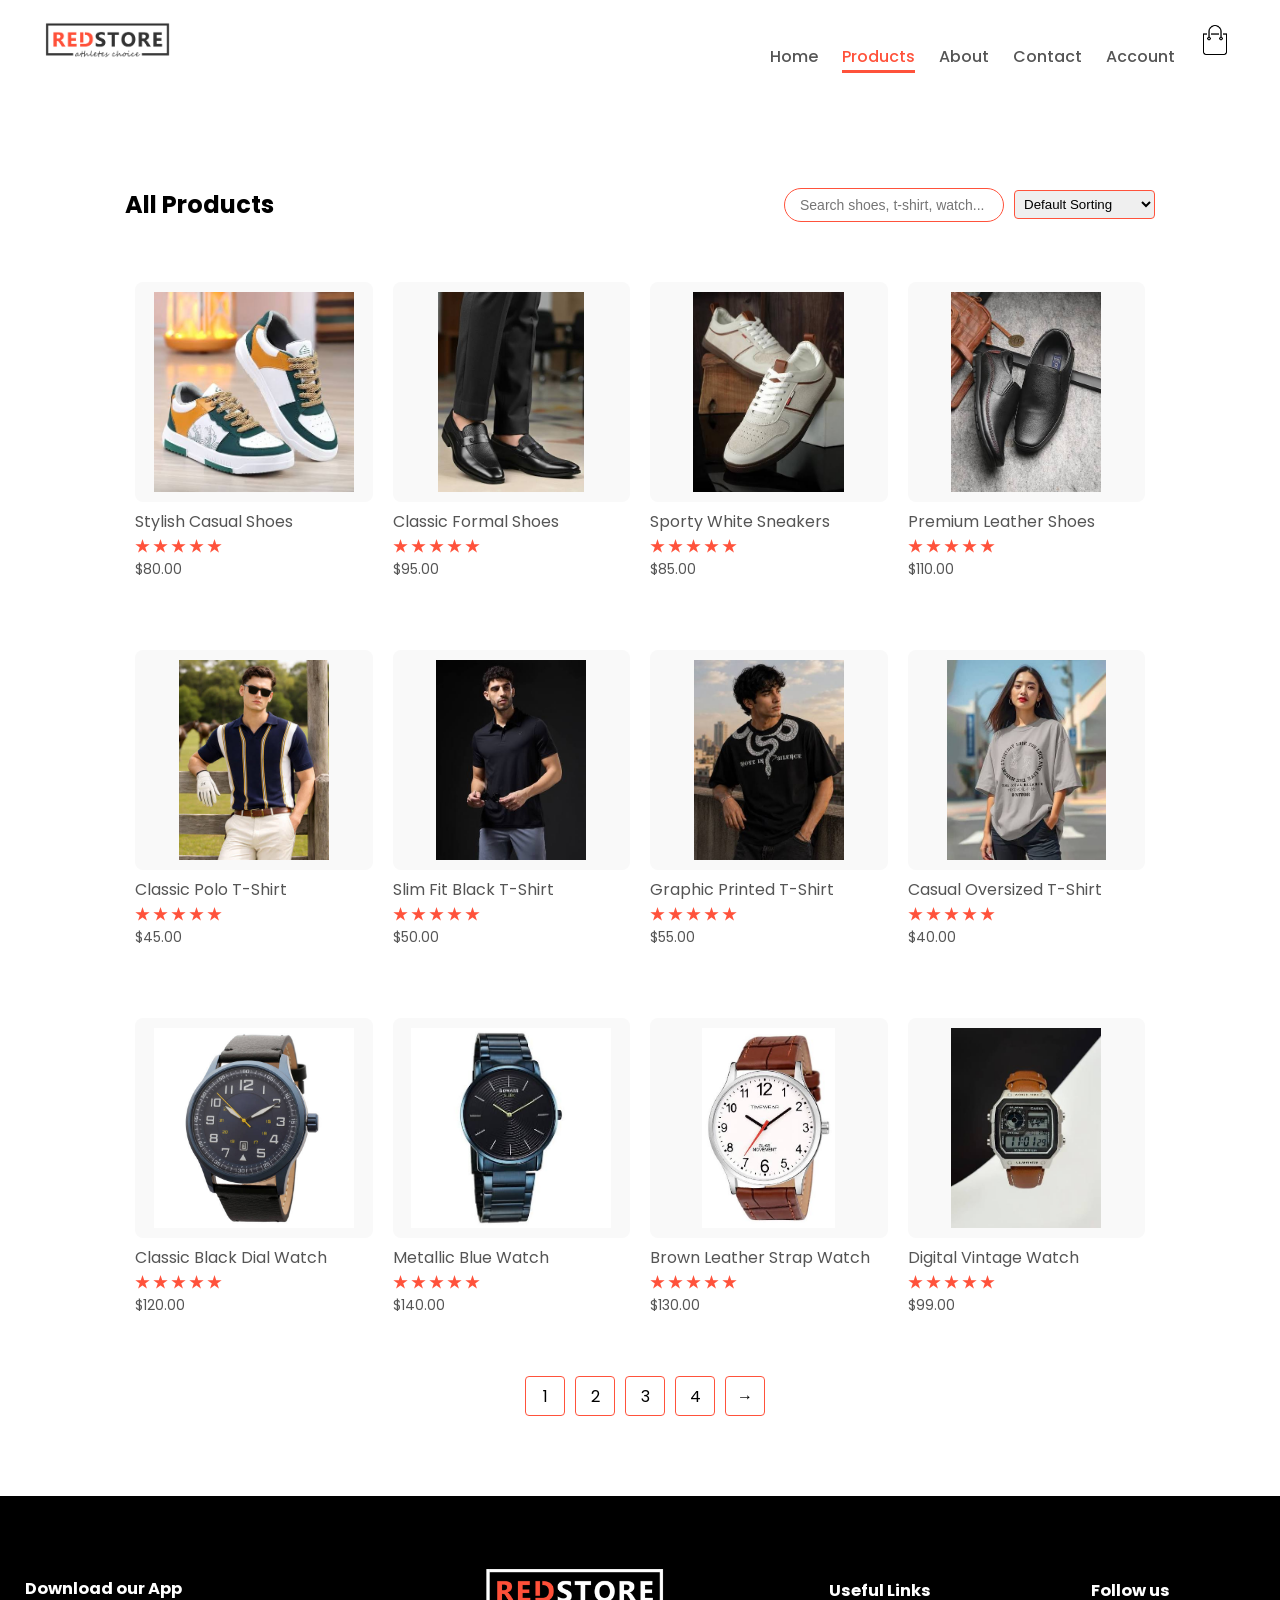
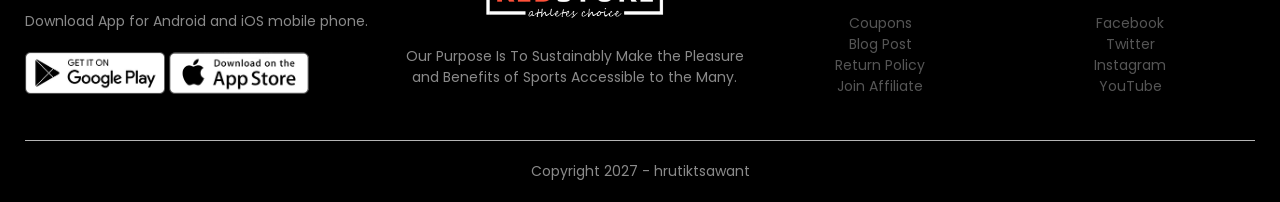
<file: product.html>
<!DOCTYPE html>
<html lang="en">
<head>
    <meta charset="utf-8">
    <meta name="viewport" content="width=device-width, initial-scale=1.0">
    <title>All Products - RedStore</title>
    <link rel="stylesheet" href="style.css">
    <link href="https://fonts.googleapis.com/css2?family=Poppins:wght@300;400;500;600;700&display=swap" rel="stylesheet">
    <link rel="stylesheet" href="https://cdn.jsdelivr.net/npm/@fortawesome/fontawesome-free@6.6.0/css/all.min.css">
</head>
<body>

    <!-- Header / Navbar -->
    <div class="container">
        <div class="navbar">
            <div class="logo">
                <a href="index.html"><img src="images/logo.png" width="125px" alt="RedStore Logo"></a>            
            </div>
            <nav>
                <ul id="MenuItems">
                    <li><a href="index.html">Home</a></li>
                    <li><a href="product.html" class="active">Products</a></li>
                    <li><a href="about.html">About</a></li>
                    <li><a href="contact.html">Contact</a></li>
                    <li><a href="account.html">Account</a></li>
                </ul>
            </nav>
            <a href="cart.html"><img src="images/cart.png" width="30px" height="30px" alt="Cart"></a>
            <img src="images/menu.png" class="menu-icon" onclick="menutoggle()" alt="Menu">
        </div>
    </div>

    <!-- All Products & Search Section -->
    <div class="small-container">
        <div class="row row-2">
            <h2>All Products</h2>
            
            <div style="display: flex; gap: 10px; align-items: center; flex-wrap: wrap;">
                <input type="text" id="searchInput" placeholder="Search shoes, t-shirt, watch..." style="padding: 8px 15px; border: 1px solid #ff523b; border-radius: 20px; outline: none; font-size: 14px; width: 220px;">
                
                <select id="priceSort">
                    <option value="default">Default Sorting</option>
                    <option value="low-high">Price: Low to High</option>
                    <option value="high-low">Price: High to Low</option>
                </select>
            </div>
        </div>

        <!-- Product Grid -->
        <div class="row" id="productRow">
            
            <!-- Shoes 1 -->
            <div class="col-4" data-name="shoes footwear sneakers shoes1" data-price="80">
                <a href="product-details.html?item=shoes1"><img src="images/shoes1.jpg" alt="Shoes 1"></a>
                <a href="product-details.html?item=shoes1"><h4>Stylish Casual Shoes</h4></a>
                <div class="rating">
                    <span class="fa star">&#9733;</span>
                    <span class="fa star">&#9733;</span>
                    <span class="fa star">&#9733;</span>
                    <span class="fa star">&#9733;</span>
                    <span class="fa star">&#9733;</span>
                </div>
                <p>$80.00</p>
            </div>

            <!-- Shoes 2 -->
            <div class="col-4" data-name="shoes footwear formal shoes2" data-price="95">
                <a href="product-details.html?item=shoes2"><img src="images/shoes2.jpg" alt="Shoes 2"></a>
                <a href="product-details.html?item=shoes2"><h4>Classic Formal Shoes</h4></a>
                <div class="rating">
                    <span class="fa star">&#9733;</span>
                    <span class="fa star">&#9733;</span>
                    <span class="fa star">&#9733;</span>
                    <span class="fa star">&#9733;</span>
                    <span class="fa star-o">&#9733;</span>
                </div>
                <p>$95.00</p>
            </div>

            <!-- Shoes 3 -->
            <div class="col-4" data-name="shoes footwear sports shoes3" data-price="85">
                <a href="product-details.html?item=shoes3"><img src="images/shoes3.jpg" alt="Shoes 3"></a>
                <a href="product-details.html?item=shoes3"><h4>Sporty White Sneakers</h4></a>
                <div class="rating">
                    <span class="fa star">&#9733;</span>
                    <span class="fa star">&#9733;</span>
                    <span class="fa star">&#9733;</span>
                    <span class="fa star">&#9733;</span>
                    <span class="fa star">&#9733;</span>
                </div>
                <p>$85.00</p>
            </div>

            <!-- Shoes 4 -->
            <div class="col-4" data-name="shoes footwear leather shoes4" data-price="110">
                <a href="product-details.html?item=shoes4"><img src="images/shoes4.jpg" alt="Shoes 4"></a>
                <a href="product-details.html?item=shoes4"><h4>Premium Leather Shoes</h4></a>
                <div class="rating">
                    <span class="fa star">&#9733;</span>
                    <span class="fa star">&#9733;</span>
                    <span class="fa star">&#9733;</span>
                    <span class="fa star">&#9733;</span>
                    <span class="fa star-o">&#9733;</span>
                </div>
                <p>$110.00</p>
            </div>

            <!-- T-Shirt 1 -->
            <div class="col-4" data-name="cloth t-shirt shirt t-shirt1 apparel" data-price="45">
                <a href="product-details.html?item=tshirt1"><img src="images/T-shirt1.jpg" alt="T-Shirt 1"></a>
                <a href="product-details.html?item=tshirt1"><h4>Classic Polo T-Shirt</h4></a>
                <div class="rating">
                    <span class="fa star">&#9733;</span>
                    <span class="fa star">&#9733;</span>
                    <span class="fa star">&#9733;</span>
                    <span class="fa star">&#9733;</span>
                    <span class="fa star">&#9733;</span>
                </div>
                <p>$45.00</p>
            </div>

            <!-- T-Shirt 2 -->
            <div class="col-4" data-name="cloth t-shirt shirt t-shirt2 apparel" data-price="50">
                <a href="product-details.html?item=tshirt2"><img src="images/T-shirt2.jpg" alt="T-Shirt 2"></a>
                <a href="product-details.html?item=tshirt2"><h4>Slim Fit Black T-Shirt</h4></a>
                <div class="rating">
                    <span class="fa star">&#9733;</span>
                    <span class="fa star">&#9733;</span>
                    <span class="fa star">&#9733;</span>
                    <span class="fa star">&#9733;</span>
                    <span class="fa star-o">&#9733;</span>
                </div>
                <p>$50.00</p>
            </div>

            <!-- T-Shirt 3 -->
            <div class="col-4" data-name="cloth t-shirt shirt t-shirt3 apparel" data-price="55">
                <a href="product-details.html?item=tshirt3"><img src="images/T-shirt3.jpg" alt="T-Shirt 3"></a>
                <a href="product-details.html?item=tshirt3"><h4>Graphic Printed T-Shirt</h4></a>
                <div class="rating">
                    <span class="fa star">&#9733;</span>
                    <span class="fa star">&#9733;</span>
                    <span class="fa star">&#9733;</span>
                    <span class="fa star">&#9733;</span>
                    <span class="fa star">&#9733;</span>
                </div>
                <p>$55.00</p>
            </div>

            <!-- T-Shirt 4 -->
            <div class="col-4" data-name="cloth t-shirt shirt t-shirt4 apparel" data-price="40">
                <a href="product-details.html?item=tshirt4"><img src="images/T-shirt4.jpg" alt="T-Shirt 4"></a>
                <a href="product-details.html?item=tshirt4"><h4>Casual Oversized T-Shirt</h4></a>
                <div class="rating">
                    <span class="fa star">&#9733;</span>
                    <span class="fa star">&#9733;</span>
                    <span class="fa star">&#9733;</span>
                    <span class="fa star">&#9733;</span>
                    <span class="fa star-o">&#9733;</span>
                </div>
                <p>$40.00</p>
            </div>

            <!-- Watch 1 -->
            <div class="col-4" data-name="watch luxury accessories watch1" data-price="120">
                <a href="product-details.html?item=watch1"><img src="images/watch1.jpg" alt="Watch 1"></a>
                <a href="product-details.html?item=watch1"><h4>Classic Black Dial Watch</h4></a>
                <div class="rating">
                    <span class="fa star">&#9733;</span>
                    <span class="fa star">&#9733;</span>
                    <span class="fa star">&#9733;</span>
                    <span class="fa star">&#9733;</span>
                    <span class="fa star">&#9733;</span>
                </div>
                <p>$120.00</p>
            </div>

            <!-- Watch 2 -->
            <div class="col-4" data-name="watch metallic accessories watch2" data-price="140">
                <a href="product-details.html?item=watch2"><img src="images/watch2.jpg" alt="Watch 2"></a>
                <a href="product-details.html?item=watch2"><h4>Metallic Blue Watch</h4></a>
                <div class="rating">
                    <span class="fa star">&#9733;</span>
                    <span class="fa star">&#9733;</span>
                    <span class="fa star">&#9733;</span>
                    <span class="fa star">&#9733;</span>
                    <span class="fa star-o">&#9733;</span>
                </div>
                <p>$140.00</p>
            </div>

            <!-- Watch 3 -->
            <div class="col-4" data-name="watch leather accessories watch3" data-price="130">
                <a href="product-details.html?item=watch3"><img src="images/watch3.jpg" alt="Watch 3"></a>
                <a href="product-details.html?item=watch3"><h4>Brown Leather Strap Watch</h4></a>
                <div class="rating">
                    <span class="fa star">&#9733;</span>
                    <span class="fa star">&#9733;</span>
                    <span class="fa star">&#9733;</span>
                    <span class="fa star">&#9733;</span>
                    <span class="fa star">&#9733;</span>
                </div>
                <p>$130.00</p>
            </div>

            <!-- Watch 4 -->
            <div class="col-4" data-name="watch digital accessories watch4" data-price="99">
                <a href="product-details.html?item=watch4"><img src="images/watch4.jpg" alt="Watch 4"></a>
                <a href="product-details.html?item=watch4"><h4>Digital Vintage Watch</h4></a>
                <div class="rating">
                    <span class="fa star">&#9733;</span>
                    <span class="fa star">&#9733;</span>
                    <span class="fa star">&#9733;</span>
                    <span class="fa star">&#9733;</span>
                    <span class="fa star-o">&#9733;</span>
                </div>
                <p>$99.00</p>
            </div>
        </div>

        <!-- Pagination Buttons -->
        <div class="page-btn">
            <span>1</span>
            <span>2</span>
            <span>3</span>
            <span>4</span>
            <span>&#8594;</span>
        </div>
    </div>

    <!-- Footer -->
    <div class="footer">
        <div class="container">
            <div class="row">
                <div class="footer-col-1">
                    <h3>Download our App</h3>
                    <p>Download App for Android and iOS mobile phone.</p>
                    <div class="app-logo">
                        <img src="images/play-store.png" alt="Play Store">
                        <img src="images/app-store.png" alt="App Store">
                    </div>
                </div>
                <div class="footer-col-2">
                    <img src="images/logo-white.png" alt="White Logo">
                    <p>Our Purpose Is To Sustainably Make the Pleasure and Benefits of Sports Accessible to the Many.</p>
                </div>
                <div class="footer-col-3">
                    <h3>Useful Links</h3>
                    <ul>
                        <li><a href="#">Coupons</a></li>
                        <li><a href="#">Blog Post</a></li>
                        <li><a href="#">Return Policy</a></li>
                        <li><a href="#">Join Affiliate</a></li>
                    </ul>
                </div>
                <div class="footer-col-4">
                    <h3>Follow us</h3>
                    <ul>
                        <li><a href="#">Facebook</a></li>
                        <li><a href="#">Twitter</a></li>
                        <li><a href="#">Instagram</a></li>
                        <li><a href="#">YouTube</a></li>
                    </ul>
                </div>
            </div>
            <hr class="footerhr">
            <p class="copyright">Copyright 2027 - hrutiktsawant</p>
        </div>
    </div>

    <!-- General Script -->
    <script src="script.js"></script>
    <script>
        var MenuItems = document.getElementById("MenuItems");
        MenuItems.style.maxHeight = "0px";
        function menutoggle(){
            if(MenuItems.style.maxHeight == "0px") {
                MenuItems.style.maxHeight = "200px";
            } else {
                MenuItems.style.maxHeight = "0px";
            }
        }
    </script>
</body>
</html>
</file>
<file: style.css>
* {
    margin: 0;
    padding: 0;
    box-sizing: border-box;
}    

body {
    font-family: 'Poppins', sans-serif;
}

.navbar {
    display: flex;
    align-items: center;
    padding: 20px;
}

nav {
    flex: 1;
    text-align: right;
}

.nav ul {
    display: inline-block;
    list-style-type: none;
}

nav ul li {
    display: inline-block;
    margin-right: 20px;
}

a {
    text-decoration: none;
    color: #555;
}

p {
    color: #555;
}

.container {
    max-width: 1300px;
    margin: auto;
    padding-left: 25px;
    padding-right: 25px;
}

.row {
    display: flex;
    align-items: center;
    flex-wrap: wrap;
    justify-content: space-around;
}

.col-2 {
    flex-basis: 50%;
    min-width: 300px;
} 

.col-2 img {
    max-width: 100%;
    padding: 50px 0;
}

.col-2 h1 {
    font-size: 50px;
    line-height: 60px;
    margin: 25px 0;
}

.btn {
    display: inline-block;
    background: #ff523b;
    color: #fff;
    padding: 8px 30px;
    margin: 30px 0;
    border-radius: 30px;
    transition: background 0.3s ease;
}

.btn:hover {
    background: #563434;
}

.header {
    background: radial-gradient(#fff, #ffd6d6);
}

.header .row {
    margin-top: 70px;
}

.categories {
    margin: 70px;
}

.col-3 {
    flex-basis: 30%;
    min-width: 250px;
    margin-bottom: 30px;
}

.col-3 img {
    width: 100%;
}

.small-container {
    max-width: 1080px;
    margin: auto;
    padding-left: 25px;
    padding-right: 25px;
}

.col-4 {
    flex-basis: 25%;
    padding: 10px;
    min-width: 200px;
    margin-bottom: 50px;
    transition: transform 0.5s;
}

.col-4 img {
    width: 100%;
    height: 220px;
    object-fit: contain;
    background: #f9f9f9;
    padding: 10px;
    border-radius: 8px;
}

.title {
    text-align: center;
    margin: 0 auto 80px;
    position: relative;
    line-height: 60px;
    color: #555;
}

.title::after {
    content: '';
    background: #ff523b;
    width: 80px;
    height: 5px;
    border-radius: 5px;
    position: absolute;
    bottom: 0;
    left: 50%;
    transform: translateX(-50%);
}

h4 {
    color: #555;
    font-weight: normal;
}

.col-4 p {
    font-size: 14px;
}

.rating .fa {
    color: #ff523b;
}

.col-4:hover {
    transform: translateY(-5px);
}

/* Navigation Links & Active Page Highlight */
nav ul li a {
    text-decoration: none;
    color: #555;
    font-weight: 500;
    position: relative;
    transition: color 0.3s ease;
}

nav ul li a:hover, nav ul li a.active {
    color: #ff523b !important; 
}

nav ul li a::after {
    content: '';
    position: absolute;
    width: 0;
    height: 3px;
    bottom: -5px;
    left: 0;
    background-color: #ff523b;
    transition: width 0.3s ease-in-out;
}

nav ul li a:hover::after, nav ul li a.active::after {
    width: 100% !important;
}

/* -- brands -- */
.brands {
    margin: 100px auto;
}

.col-5 {
    width: 160px;
}

.col-5 img {
    width: 100%;
    cursor: pointer;
    filter: grayscale(100%);
    transition: filter 0.3s ease;
}

.col-5 img:hover {
    filter: grayscale(0);
}

/* -- footer -- */
.footer {
    background: #000;
    color: #8a8a8a;
    font-size: 14px;
    padding: 60px 0 20px;
}

.footer p {
    color: #8a8a8a;
}

.footer h3 {
    color: #fff;
    margin: 20px 0 10px 0;
}

.footer-col-1, .footer-col-2, .footer-col-3, .footer-col-4 {
    min-width: 250px;
    margin-bottom: 20px;
}

.footer-col-1 { flex-basis: 30%; }
.footer-col-2 { flex: 1; text-align: center; }
.footer-col-2 img { width: 180px; margin-bottom: 20px; }
.footer-col-3, .footer-col-4 { flex-basis: 12%; text-align: center; }

ul { list-style-type: none; }

.app-logo { margin-top: 20px; }
.app-logo img { width: 140px; }

.footerhr {
    border: none;
    background: #b5b5b5;
    height: 1px;
    margin: 20px 0;
}

.copyright { text-align: center; }
.menu-icon { width: 28px; margin-left: 20px; display: none; }

@media only screen and (max-width: 800px) {
    nav ul {
        position: absolute;
        top: 70px;
        left: 0;
        background: #333;
        width: 100%;
        overflow: hidden;
        transition: max-height 0.5s;
    }
    nav ul li { display: block; margin-right: 50px; margin-top: 10px; margin-bottom: 10px; }
    nav ul li a { color: #fff; }
    .menu-icon { display: block; cursor: pointer; }
}

/* Additional page components styling */
.row-2 { justify-content: space-between; margin: 100px auto 50px; }
select { border: 1px solid #ff523b; padding: 5px; border-radius: 4px; }
select:focus { outline: none; }
.page-btn { margin: 0 auto 80px; display: flex; justify-content: center; }
.page-btn span { display: inline-block; border: 1px solid #ff523b; margin-left: 10px; width: 40px; height: 40px; text-align: center; line-height: 40px; cursor: pointer; border-radius: 4px; transition: all 0.3s; }
.page-btn span:hover { background: #ff523b; color: #fff; }

.single-product { margin-top: 80px; }
.single-product .col-2 img#productimg { width: 100%; height: 350px; object-fit: contain; background: #f9f9f9; padding: 10px; border-radius: 8px; }
.single-product .col-2 { padding: 20px; }
.single-product select { display: block; padding: 10px; margin-top: 20px; }
.single-product input { width: 50px; height: 40px; padding-left: 10px; font-size: 20px; margin-right: 10px; border: 1px solid #ff523b; border-radius: 4px; }
.small-img-row { display: flex; justify-content: space-between; }
.small-img-col { flex-basis: 24%; cursor: pointer; }
.small-img-col img { width: 100%; height: 80px; object-fit: contain; background: #f9f9f9; padding: 5px; border-radius: 4px; }

.cart-container-box { background: linear-gradient(135deg, #fff 0%, #fff9f9 100%); padding: 40px; border-radius: 15px; box-shadow: 0 15px 35px rgba(0, 0, 0, 0.08); border-left: 5px solid #ff523b; margin: 50px auto; }
table { width: 100%; border-collapse: collapse; }
.cart-info { display: flex; flex-wrap: wrap; align-items: center; gap: 15px; }
th { text-align: left; padding: 12px 15px; color: #fff; background: #ff523b; font-weight: 500; }
th:first-child { border-top-left-radius: 8px; border-bottom-left-radius: 8px; }
th:last-child { border-top-right-radius: 8px; border-bottom-right-radius: 8px; text-align: right; }
td { padding: 15px; border-bottom: 1px solid #eee; }
td input { width: 50px; height: 35px; padding: 5px; border: 2px solid #eee; border-radius: 6px; text-align: center; }
td a { color: #ff523b; font-size: 13px; font-weight: 500; }
td img { width: 80px; height: 80px; object-fit: contain; background: #f9f9f9; padding: 5px; border-radius: 8px; margin-right: 10px; }
.total-price { display: flex; justify-content: flex-end; margin-top: 30px; }
.total-price table { border-top: 3px solid #ff523b; width: 100%; max-width: 400px; background: #fff; border-radius: 8px; }
.total-price td { padding: 12px 20px; font-size: 15px; }
.checkout-btn-container { display: flex; justify-content: flex-end; margin-top: 25px; }
.checkout-btn { background: linear-gradient(135deg, #ff523b 0%, #e03e28 100%); color: #fff; padding: 12px 35px; border: none; border-radius: 8px; cursor: pointer; font-size: 16px; font-weight: 600; box-shadow: 0 5px 15px rgba(255, 82, 59, 0.3); transition: all 0.3s ease; }
.checkout-btn:hover { transform: translateY(-2px); box-shadow: 0 8px 20px rgba(255, 82, 59, 0.4); }
td:last-child { text-align: right; }
th:last-child { text-align: right; }

.accont-page { padding: 70px 0; background: radial-gradient(circle at center, #fff5f5 0%, #ffe6e6 100%); }
.account-box { background: linear-gradient(135deg, #fff 0%, #fff9f9 100%); width: 100%; max-width: 420px; padding: 35px; margin: auto; box-shadow: 0 15px 35px rgba(0, 0, 0, 0.08); border-radius: 15px; border-left: 5px solid #ff523b; position: relative; overflow: hidden; }
.form-btn { display: flex; justify-content: center; gap: 20px; margin-bottom: 25px; border-bottom: 2px solid #eee; width: 100%; padding-bottom: 12px; position: relative; }
.form-btn span { font-weight: 600; font-size: 16px; color: #555; cursor: pointer; width: 90px; text-align: center; display: inline-block; }
.form-container { position: relative; width: 100%; }
.account-box form { width: 100%; display: none; }
.account-box form.active-form { display: block; }
.account-box form input { width: 100%; height: 48px; margin: 12px 0; padding: 0 18px; border: 2px solid #eee; border-radius: 8px; outline: none; font-size: 14px; }
.account-box form input:focus { border-color: #ff523b; background: #fffafa; }
.account-box form .btn { width: 100%; height: 48px; border: none; border-radius: 8px; cursor: pointer; font-size: 15px; font-weight: 600; background: linear-gradient(135deg, #ff523b 0%, #e03e28 100%); color: #fff; margin: 15px 0 12px 0; }
#Indicator { width: 90px; border: none; background: #ff523b; height: 3px; position: absolute; bottom: -2px; left: 78px; border-radius: 3px; transition: transform 0.4s ease-in-out; }

.navbar a[href="cart.html"] { display: inline-block; padding: 5px; border-radius: 50%; transition: transform 0.3s ease, background-color 0.3s ease; }
.navbar a[href="cart.html"]:hover { background-color: rgba(255, 82, 59, 0.1); }
.navbar a[href="cart.html"]:hover img { transform: scale(1.15); }
</file>
